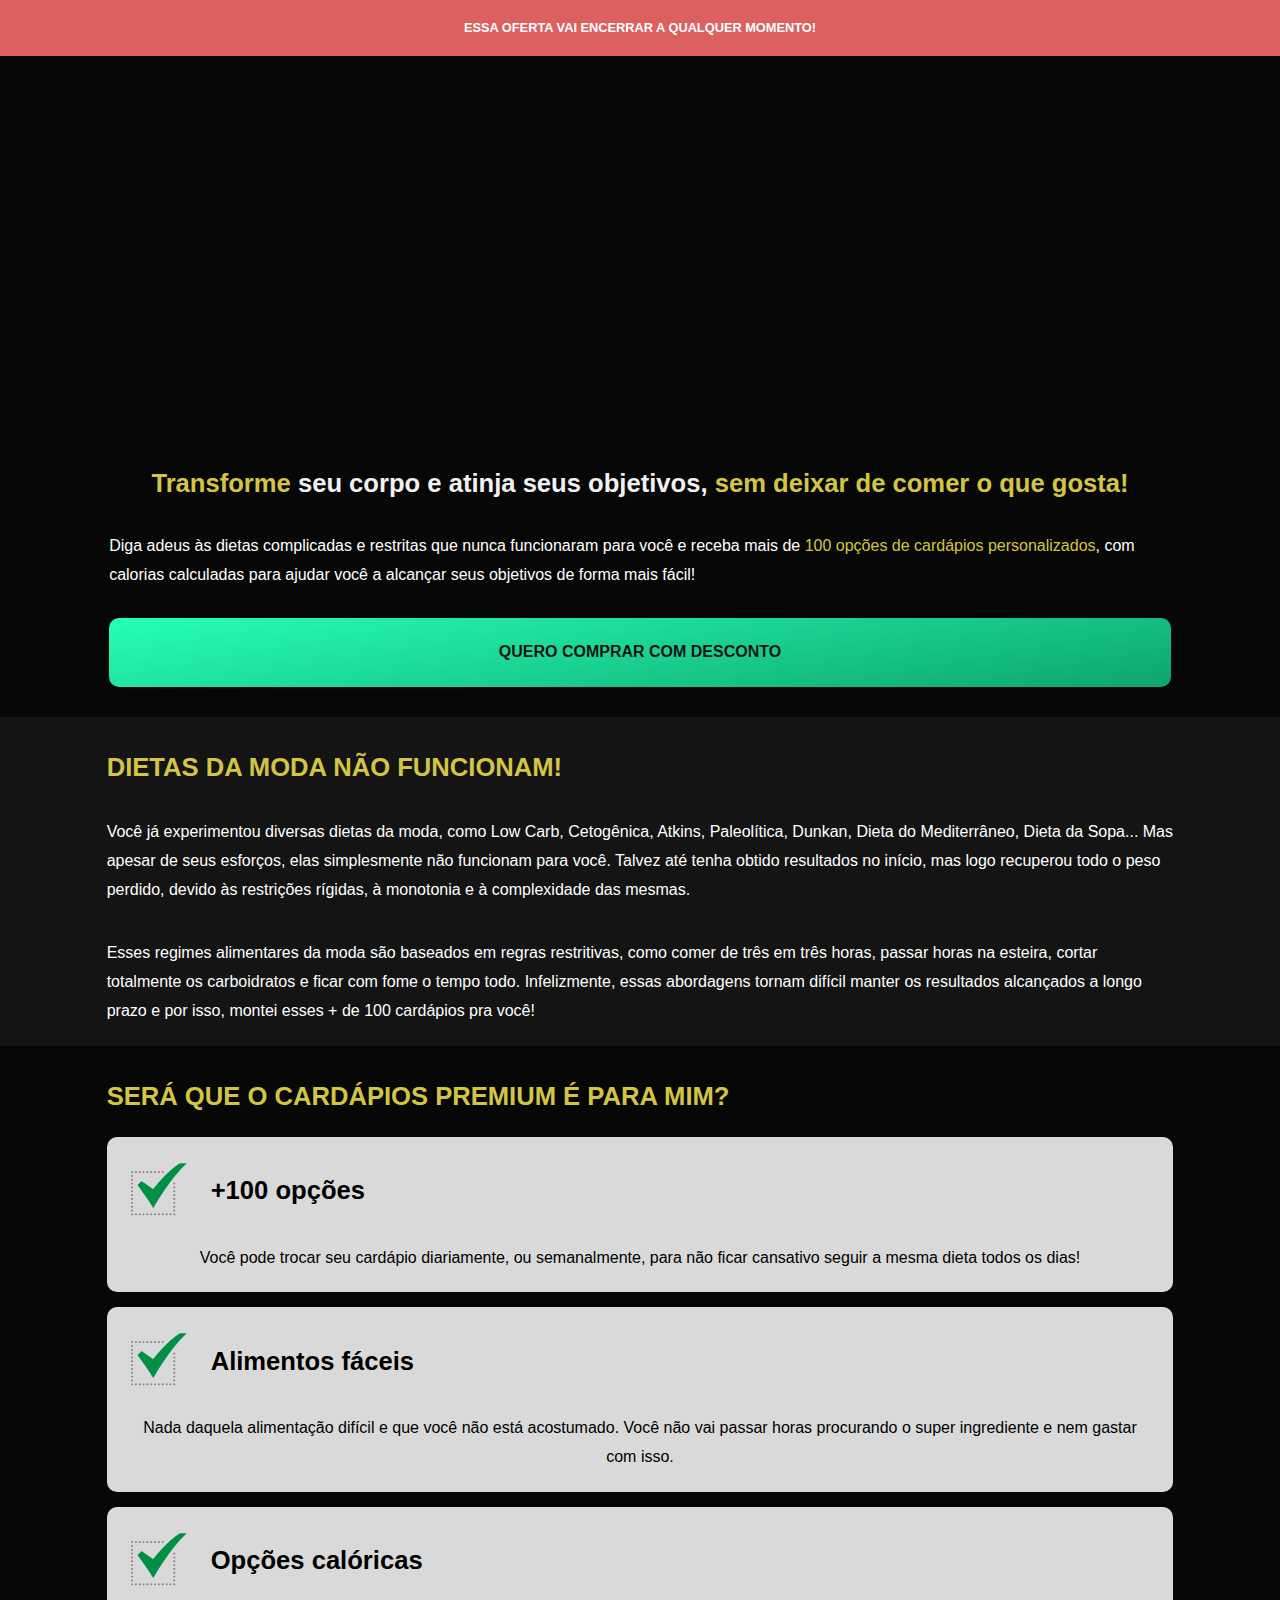
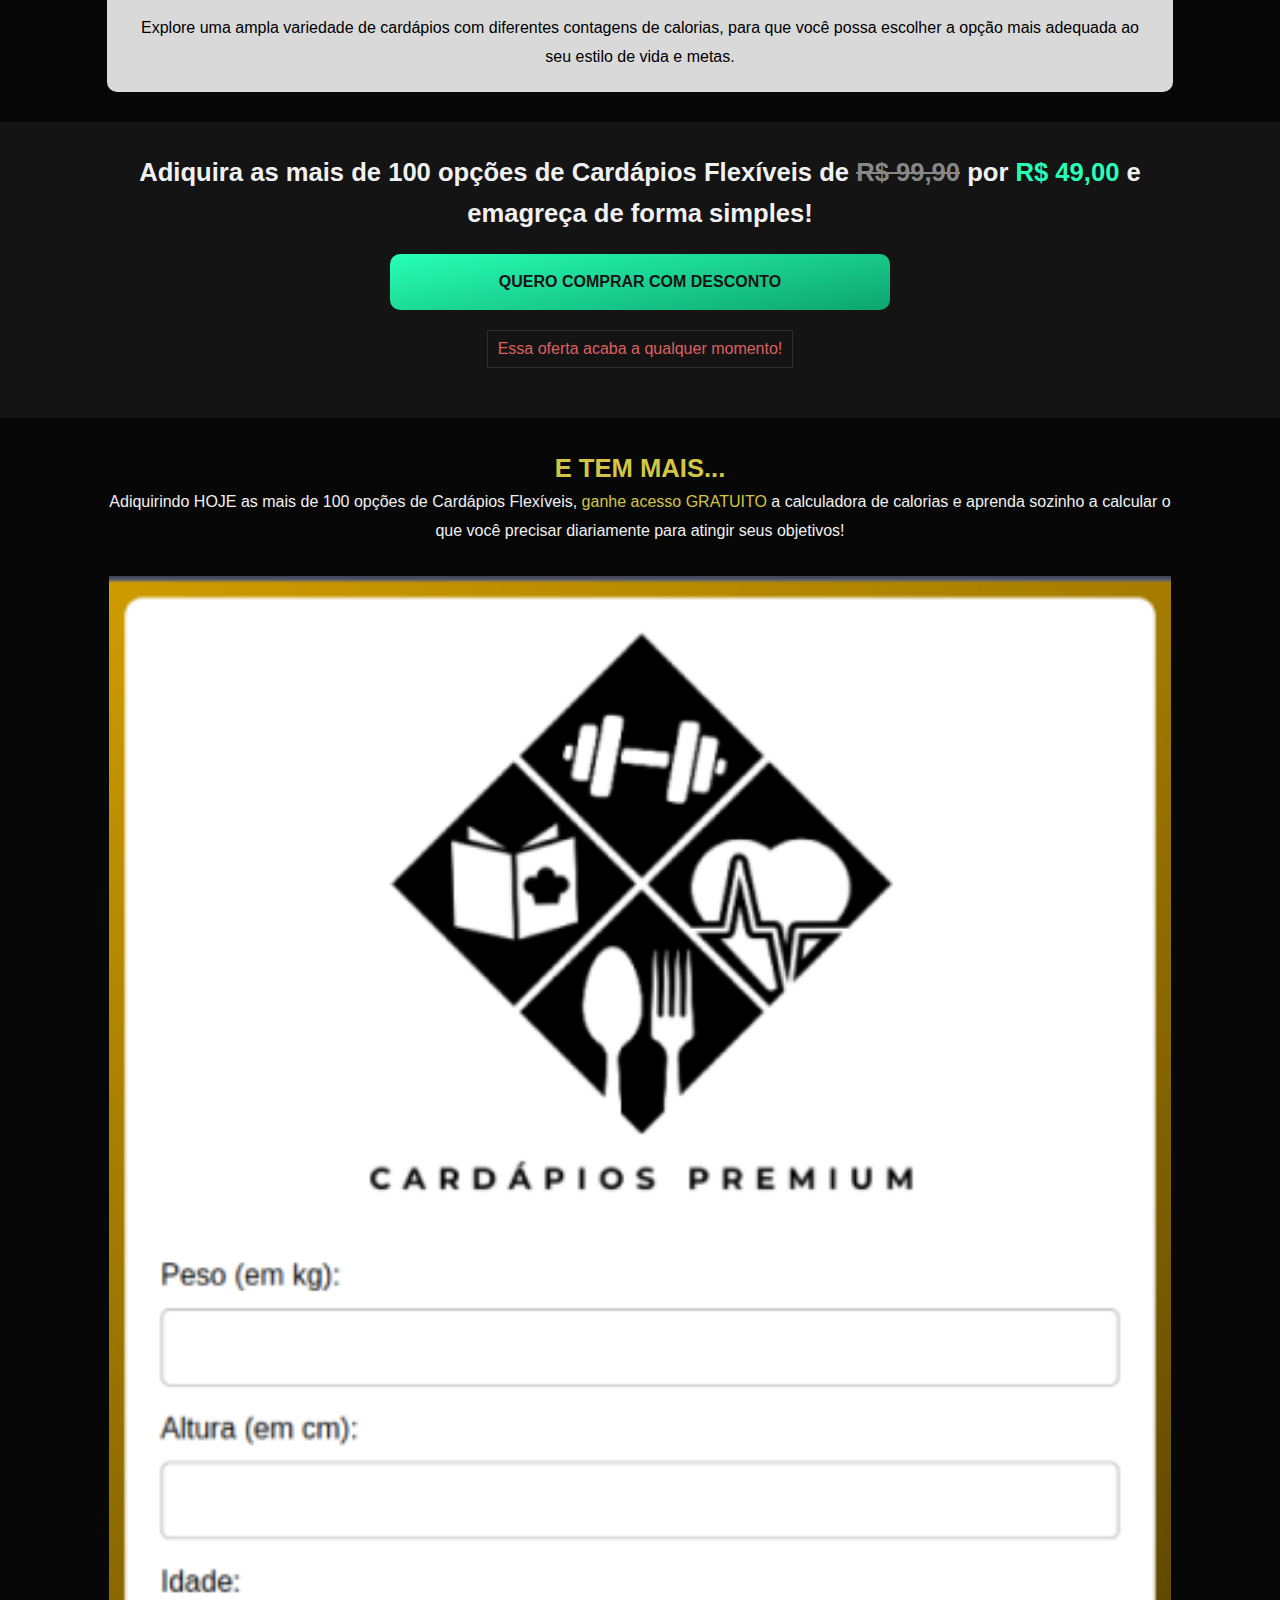
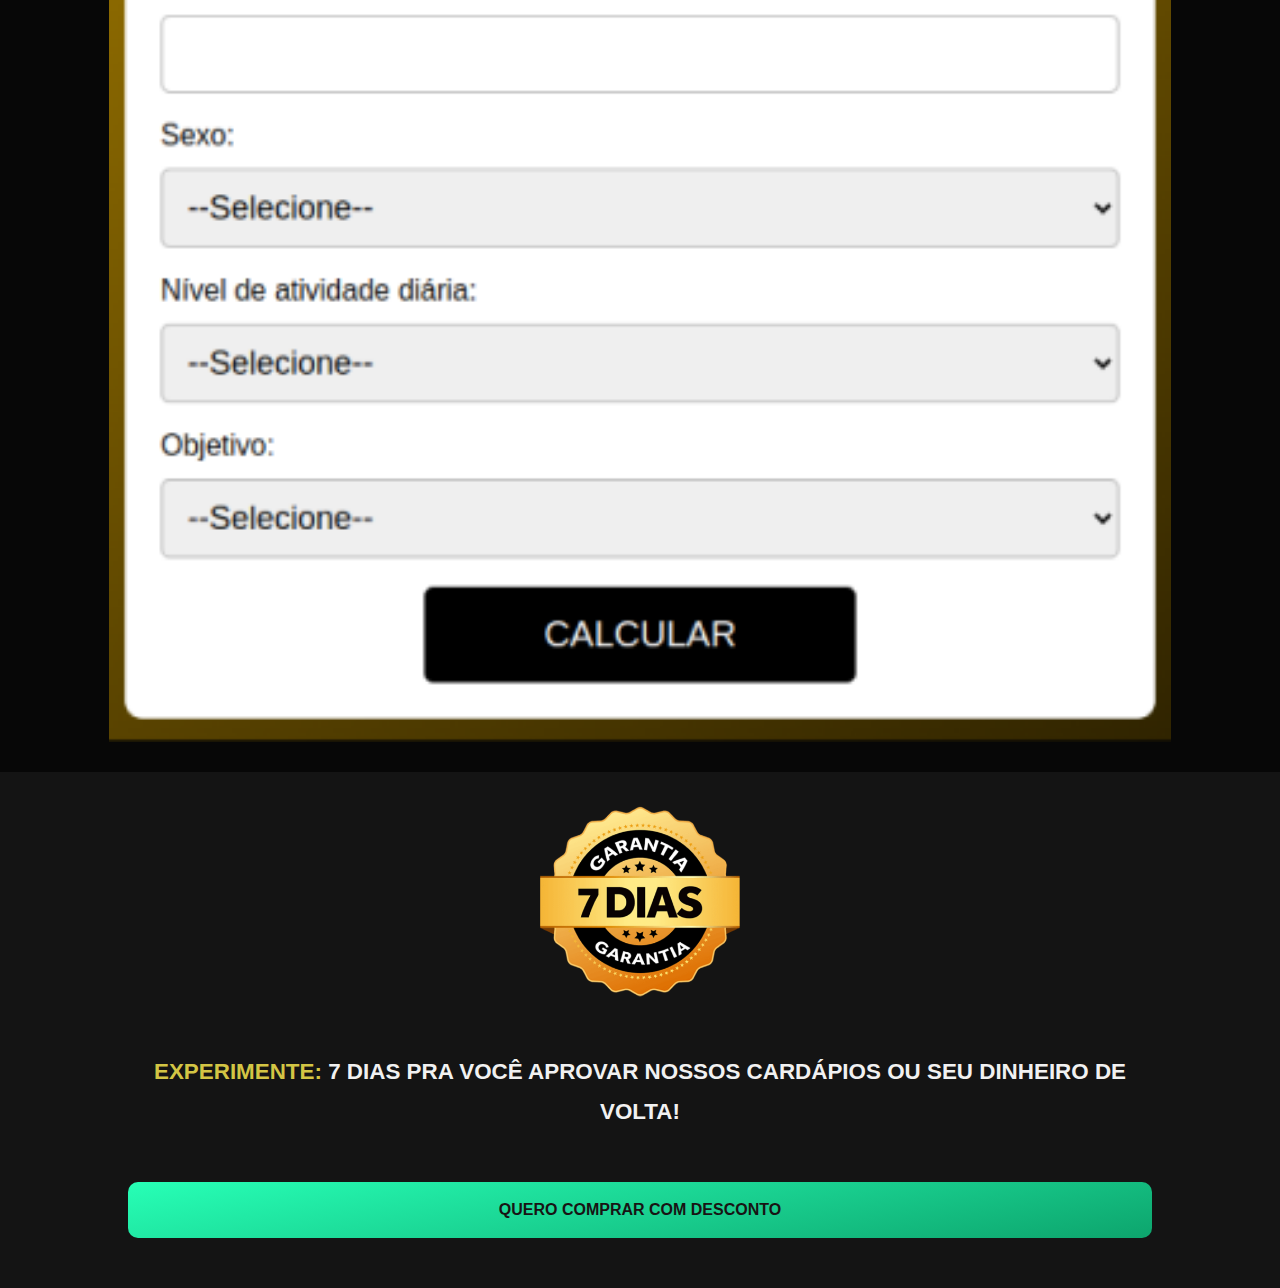
<file: index.html>
<!DOCTYPE html><html lang="pt-BR"><head><meta charSet="utf-8"/><title>Cardápios Premium</title><meta name="viewport" content="width=device-width, initial-scale=1"/><meta data-react-helmet="true" name="description" content="Controle sua alimentação com precisão usando a calculadora de calorias Cardapios Premium. Descubra a quantidade ideal de calorias para alcançar seus objetivos e melhore sua saúde. Experimente agora!"/><link rel="icon" href="/favicon.ico"/><meta name="next-head-count" content="5"/><link rel="preload" href="/_next/static/css/13b61a49da80c3fe.css" as="style"/><link rel="stylesheet" href="/_next/static/css/13b61a49da80c3fe.css" data-n-g=""/><noscript data-n-css=""></noscript><script defer="" nomodule="" src="/_next/static/chunks/polyfills-c67a75d1b6f99dc8.js"></script><script src="/_next/static/chunks/webpack-8fa1640cc84ba8fe.js" defer=""></script><script src="/_next/static/chunks/framework-2c79e2a64abdb08b.js" defer=""></script><script src="/_next/static/chunks/main-0c597b21730512df.js" defer=""></script><script src="/_next/static/chunks/pages/_app-da2e29f55af8df89.js" defer=""></script><script src="/_next/static/chunks/pages/index-6de6bd80f5460de0.js" defer=""></script><script src="/_next/static/ZFWXICRQ7tEcO_8QkA5UD/_buildManifest.js" defer=""></script><script src="/_next/static/ZFWXICRQ7tEcO_8QkA5UD/_ssgManifest.js" defer=""></script></head><body><div id="__next"><div class="grid_container"><div class="header">ESSA OFERTA VAI ENCERRAR A QUALQUER MOMENTO!</div><div class="firstPart"><div class="videoDescription"><h3><span class="yellow_highlight">Transforme</span> seu corpo e atinja seus objetivos,<!-- --> <span class="yellow_highlight">sem deixar de comer o que gosta!</span></h3><p>Diga adeus às dietas complicadas e restritas que nunca funcionaram para você e receba mais de<!-- --> <span class="yellow_highlight">100 opções de cardápios personalizados</span>, com calorias calculadas para ajudar você a alcançar seus objetivos de forma mais fácil!<br/><br/><div class="buy-btn">Quero comprar com desconto</div></p></div><div class="video"><iframe width="600" height="350" src="https://www.youtube.com/embed/TgGMSuvcvwM" allow="autoplay; encrypted-media"></iframe></div></div><div class="secondPart"><h3 class="yellow_highlight">Dietas da moda não funcionam!</h3><div><p>Você já experimentou diversas dietas da moda, como Low Carb, Cetogênica, Atkins, Paleolítica, Dunkan, Dieta do Mediterrâneo, Dieta da Sopa... Mas apesar de seus esforços, elas simplesmente não funcionam para você. Talvez até tenha obtido resultados no início, mas logo recuperou todo o peso perdido, devido às restrições rígidas, à monotonia e à complexidade das mesmas.</p><p>Esses regimes alimentares da moda são baseados em regras restritivas, como comer de três em três horas, passar horas na esteira, cortar totalmente os carboidratos e ficar com fome o tempo todo. Infelizmente, essas abordagens tornam difícil manter os resultados alcançados a longo prazo e por isso, montei esses + de 100 cardápios pra você!</p></div></div><div class="thirdPart"><h3 class="yellow_highlight">Será que o Cardápios Premium é para mim?</h3><div><div><div><span class="icon"><img src="/check.png" alt="Ok" width="64" height="64"/></span><span class="title">+100 opções</span></div><span class="text">Você pode trocar seu cardápio diariamente, ou semanalmente, para não ficar cansativo seguir a mesma dieta todos os dias!</span></div><div><div><span class="icon"><img src="/check.png" alt="Ok" width="64" height="64"/></span><span class="title">Alimentos fáceis</span></div><span class="text">Nada daquela alimentação difícil e que você não está acostumado. Você não vai passar horas procurando o super ingrediente e nem gastar com isso.</span></div><div><div><span class="icon"><img src="/check.png" alt="Ok" width="64" height="64"/></span><span class="title">Opções calóricas</span></div><span class="text">Explore uma ampla variedade de cardápios com diferentes contagens de calorias, para que você possa escolher a opção mais adequada ao seu estilo de vida e metas.</span></div></div></div><div class="fourthPart"><h3>Adiquira as mais de 100 opções de Cardápios Flexíveis de<!-- --> <span class="price">R$ 99,90</span> por<!-- --> <span class="listPrice">R$ 49,00</span> e emagreça de forma simples!</h3><div><div class="buy-btn">Quero comprar com desconto</div><div class="text">Essa oferta acaba a qualquer momento!</div></div></div><div class="fifthPart"><img src="calculadora.png" alt="Calculadora de Calorias" width="419" height="697"/><div><h3 class="yellow_highlight">E TEM MAIS...</h3><p>Adiquirindo HOJE as mais de 100 opções de Cardápios Flexíveis,<!-- --> <span class="yellow_highlight">ganhe acesso GRATUITO</span> a calculadora de calorias e aprenda sozinho a calcular o que você precisar diariamente para atingir seus objetivos!</p></div></div><div class="sixthPart"><img src="/garantia.png" alt="" width="378" height="378"/><div class="text"><span class="yellow_highlight">EXPERIMENTE:</span> 7 DIAS PRA VOCÊ APROVAR NOSSOS CARDÁPIOS OU SEU DINHEIRO DE VOLTA!</div><div class="buy-btn">Quero comprar com desconto</div></div></div></div><script id="__NEXT_DATA__" type="application/json">{"props":{"pageProps":{}},"page":"/","query":{},"buildId":"ZFWXICRQ7tEcO_8QkA5UD","nextExport":true,"autoExport":true,"isFallback":false,"scriptLoader":[]}</script></body></html>
</file>
<file: _next/static/css/13b61a49da80c3fe.css>
a,abbr,acronym,address,applet,b,big,blockquote,body,caption,center,cite,code,dd,del,dfn,div,dl,dt,em,fieldset,font,form,h1,h2,h3,h4,h5,h6,html,i,iframe,img,ins,kbd,label,legend,li,object,ol,p,pre,q,s,samp,small,span,strike,strong,sub,sup,table,tbody,td,tfoot,th,thead,tr,tt,u,ul,var{margin:0;padding:0;border:0;outline:0;font-size:100%;vertical-align:baseline;background:transparent;box-sizing:border-box;font-family:Arial,Helvetica,sans-serif}body{line-height:1}ol,ul{list-style:none}blockquote,q{quotes:none}blockquote:after,blockquote:before,q:after,q:before{content:"";content:none}:focus{outline:0}ins{text-decoration:none}del{text-decoration:line-through}table{border-collapse:collapse;border-spacing:0}.buy-btn,div#__next{width:100%}.buy-btn{font-size:1.4rem;font-weight:700;fill:#181414;color:#181414;background-color:transparent;background-image:linear-gradient(170deg,#27ffb6,#0da56d);border-radius:10px 10px 10px 10px;padding:20px;cursor:pointer;text-align:center;text-transform:uppercase;max-width:500px}.yellow_highlight{color:#d3c544}.grid_container{display:grid;grid-template-columns:repeat(12,1fr);grid-template-areas:"header header header header header header header header header header header header" "firstPart firstPart firstPart firstPart firstPart firstPart firstPart firstPart firstPart firstPart firstPart firstPart" "secondPart secondPart secondPart secondPart secondPart secondPart secondPart secondPart secondPart secondPart secondPart secondPart" "thirdPart thirdPart thirdPart thirdPart thirdPart thirdPart thirdPart thirdPart thirdPart thirdPart thirdPart thirdPart" "fourthPart fourthPart fourthPart fourthPart fourthPart fourthPart fourthPart fourthPart fourthPart fourthPart fourthPart fourthPart" "fifthPart fifthPart fifthPart fifthPart fifthPart fifthPart fifthPart fifthPart fifthPart fifthPart fifthPart fifthPart" "sixthPart sixthPart sixthPart sixthPart sixthPart sixthPart sixthPart sixthPart sixthPart sixthPart sixthPart sixthPart";grid-template-rows:56px calc(100vh - 56px) 100vh 100vh 250px 100vh 100vh}@media(max-width:1366px){.grid_container{grid-template-rows:56px auto auto auto auto auto auto}}.grid_container .header{background-color:#dd6060;display:flex;justify-content:center;align-items:center;color:#fff;font-size:1.6rem;font-weight:700;grid-area:header}@media(max-width:1366px){.grid_container .header{font-size:.8rem;text-align:center}}.grid_container .firstPart{justify-content:center;align-items:center;background-color:#070707;grid-area:firstPart;display:grid;grid-template-areas:". description description description description description video video video video video .";grid-template-columns:repeat(12,1fr);grid-column-gap:30px}@media(max-width:1366px){.grid_container .firstPart{grid-template-rows:auto auto;padding:30px 0;grid-template-areas:". video video video video video video video video video video ." ". description description description description description description description description description description ."}}.grid_container .firstPart .videoDescription{display:flex;align-items:center;justify-content:center;flex-direction:column;grid-area:description}.grid_container .firstPart .video{display:flex;align-items:center;justify-content:center;grid-area:video}.grid_container .firstPart h3{color:#f1f1f1;font-family:Barlow,Sans-serif;font-size:2.9em;font-weight:900;margin:15px 0;line-height:1.4}@media(max-width:1366px){.grid_container .firstPart h3{font-size:1.6rem;margin:30px 0 15px}}.grid_container .firstPart p{color:#fff;margin-top:15px;line-height:1.8;font-size:1.4rem}@media(max-width:1366px){.grid_container .firstPart p{font-size:1rem}.grid_container .firstPart .buy-btn{margin:0 auto;width:100%;max-width:none;font-size:1rem}}.grid_container .secondPart{background-color:#141414;grid-area:secondPart;display:grid;grid-template-areas:". . . h3 h3 h3 h3 h3 h3 . . ." ". . . p p p p p p . . .";grid-template-columns:repeat(12,1fr)}@media(max-width:1366px){.grid_container .secondPart{grid-template-areas:". h3 h3 h3 h3 h3 h3 h3 h3 h3 h3 ." ". p p p p p p p p p p ."}}.grid_container .secondPart h3{grid-area:h3;font-family:Barlow,Sans-serif;font-size:2.9em;font-weight:900;margin:15px 0;line-height:1.4;display:flex;align-items:flex-end;text-transform:uppercase}@media(max-width:1366px){.grid_container .secondPart h3{font-size:1.6rem;text-align:center;line-height:1.6;margin:30px 0 15px}}.grid_container .secondPart div{grid-area:p;display:flex;align-items:center;justify-content:flex-start;flex-direction:column}.grid_container .secondPart div>p{color:#fff;margin-top:15px;line-height:1.8;font-size:1.4rem;margin-bottom:20px}@media(max-width:1366px){.grid_container .secondPart div>p{font-size:1rem}}.grid_container .thirdPart{grid-area:thirdPart;background-color:#070707;display:grid;grid-template-areas:". . . h3 h3 h3 h3 h3 h3 . . ." ". . quad quad quad quad quad quad quad quad . .";grid-template-columns:repeat(12,1fr)}@media(max-width:1366px){.grid_container .thirdPart{grid-template-areas:". h3 h3 h3 h3 h3 h3 h3 h3 h3 h3 ." ". quad quad quad quad quad quad quad quad quad quad .";padding:30px 0}}.grid_container .thirdPart h3{grid-area:h3;font-family:Barlow,Sans-serif;font-size:2.4em;font-weight:900;line-height:1.2;display:flex;align-items:flex-end;text-transform:uppercase;margin:15px 0 50px}@media(max-width:1366px){.grid_container .thirdPart h3{margin:0 0 20px;font-size:1.6rem;text-align:center;line-height:1.6}}.grid_container .thirdPart>div{grid-area:quad;display:grid;grid-template-columns:1fr 1fr 1fr;justify-content:center;align-items:flex-start;grid-gap:15px}@media(max-width:1366px){.grid_container .thirdPart>div{grid-template-columns:1fr}}.grid_container .thirdPart>div>div{background-color:#d9d9d9;width:100%;border-radius:10px;padding:25px;height:260px;text-align:center}@media(max-width:1366px){.grid_container .thirdPart>div>div{height:auto;padding:20px}}.grid_container .thirdPart>div>div>div{display:flex;align-items:center}.grid_container .thirdPart>div>div>div .icon{margin-right:20px}.grid_container .thirdPart>div>div>div .title{font-size:2rem;font-weight:700}@media(max-width:1366px){.grid_container .thirdPart>div>div>div .title{font-size:1.6rem;line-height:1.6}}.grid_container .thirdPart>div>div .text{display:block;margin-top:20px;line-height:1.8rem;font-size:1rem}.grid_container .fourthPart{background-color:#141414;grid-area:fourthPart;display:grid;grid-template-areas:". . h3 h3 h3 h3 h3 btn btn btn . .";grid-template-columns:repeat(12,1fr);align-items:center;grid-column-gap:20px}@media(max-width:1366px){.grid_container .fourthPart{grid-template-rows:auto auto;grid-template-areas:". h3 h3 h3 h3 h3 h3 h3 h3 h3 h3 ." ". btn btn btn btn btn btn btn btn btn btn .";grid-gap:20px;padding:30px 0 50px}}.grid_container .fourthPart h3{grid-area:h3;font-family:Barlow,Sans-serif;font-size:1.8em;font-weight:900;color:#f1f1f1;margin:15px 0;line-height:1.5}@media(max-width:1366px){.grid_container .fourthPart h3{margin:0;font-size:1.6rem;line-height:1.6;text-align:center}}.grid_container .fourthPart h3 .price{color:#878787;text-decoration:line-through}.grid_container .fourthPart h3 .listPrice{color:#27ffb6}@media(max-width:1366px){.grid_container .fourthPart .buy-btn{font-size:1rem}}.grid_container .fourthPart>div{grid-area:btn;align-items:center;display:flex;flex-direction:column;justify-content:center;text-align:center}.grid_container .fourthPart>div>.text{margin-top:20px;color:#dd6060;padding:10px;border:1px solid hsla(0,0%,87%,.129)}.grid_container .fifthPart{background-color:#070707;grid-area:fifthPart;display:grid;grid-template-columns:repeat(12,1fr);align-items:center;grid-template-areas:". . img img img desc desc desc desc desc . . "}.grid_container .fifthPart img{grid-area:img}@media(max-width:1366px){.grid_container .fifthPart img{width:100%;height:auto}.grid_container .fifthPart{grid-template-rows:auto auto;grid-template-areas:". desc desc desc desc desc desc desc desc desc desc . " ". img img img img img img img img img img . ";padding:30px 0;grid-gap:30px}}.grid_container .fifthPart>div{grid-area:desc;text-align:center}.grid_container .fifthPart>div h3{font-family:Barlow,Sans-serif;font-size:2.4em;font-weight:900;line-height:1.2;display:flex;justify-content:center;align-items:center;text-transform:uppercase;margin:15px 0 50px}@media(max-width:1366px){.grid_container .fifthPart>div h3{margin:0;font-size:1.6rem;line-height:1.6;text-align:center}}.grid_container .fifthPart>div p{color:#f1f1f1;font-size:1.4rem;line-height:2.5rem}@media(max-width:1366px){.grid_container .fifthPart>div p{font-size:1rem;line-height:1.8}}.grid_container .sixthPart{background-color:#141414;grid-area:sixthPart;display:flex;flex-direction:column;justify-content:center;align-items:center}@media(max-width:1366px){.grid_container .sixthPart{padding:30px 0 50px}}.grid_container .sixthPart img{max-width:400px;margin-bottom:50px}@media(max-width:1366px){.grid_container .sixthPart img{width:200px;height:auto}}.grid_container .sixthPart .text{font-size:1.8rem;color:#f1f1f1;max-width:50%;text-align:center;margin-bottom:50px;font-weight:700;line-height:2.5rem}@media(max-width:1366px){.grid_container .sixthPart .text{max-width:80%;font-size:1.4rem}.grid_container .sixthPart .buy-btn{font-size:1rem;max-width:80%}}
</file>
